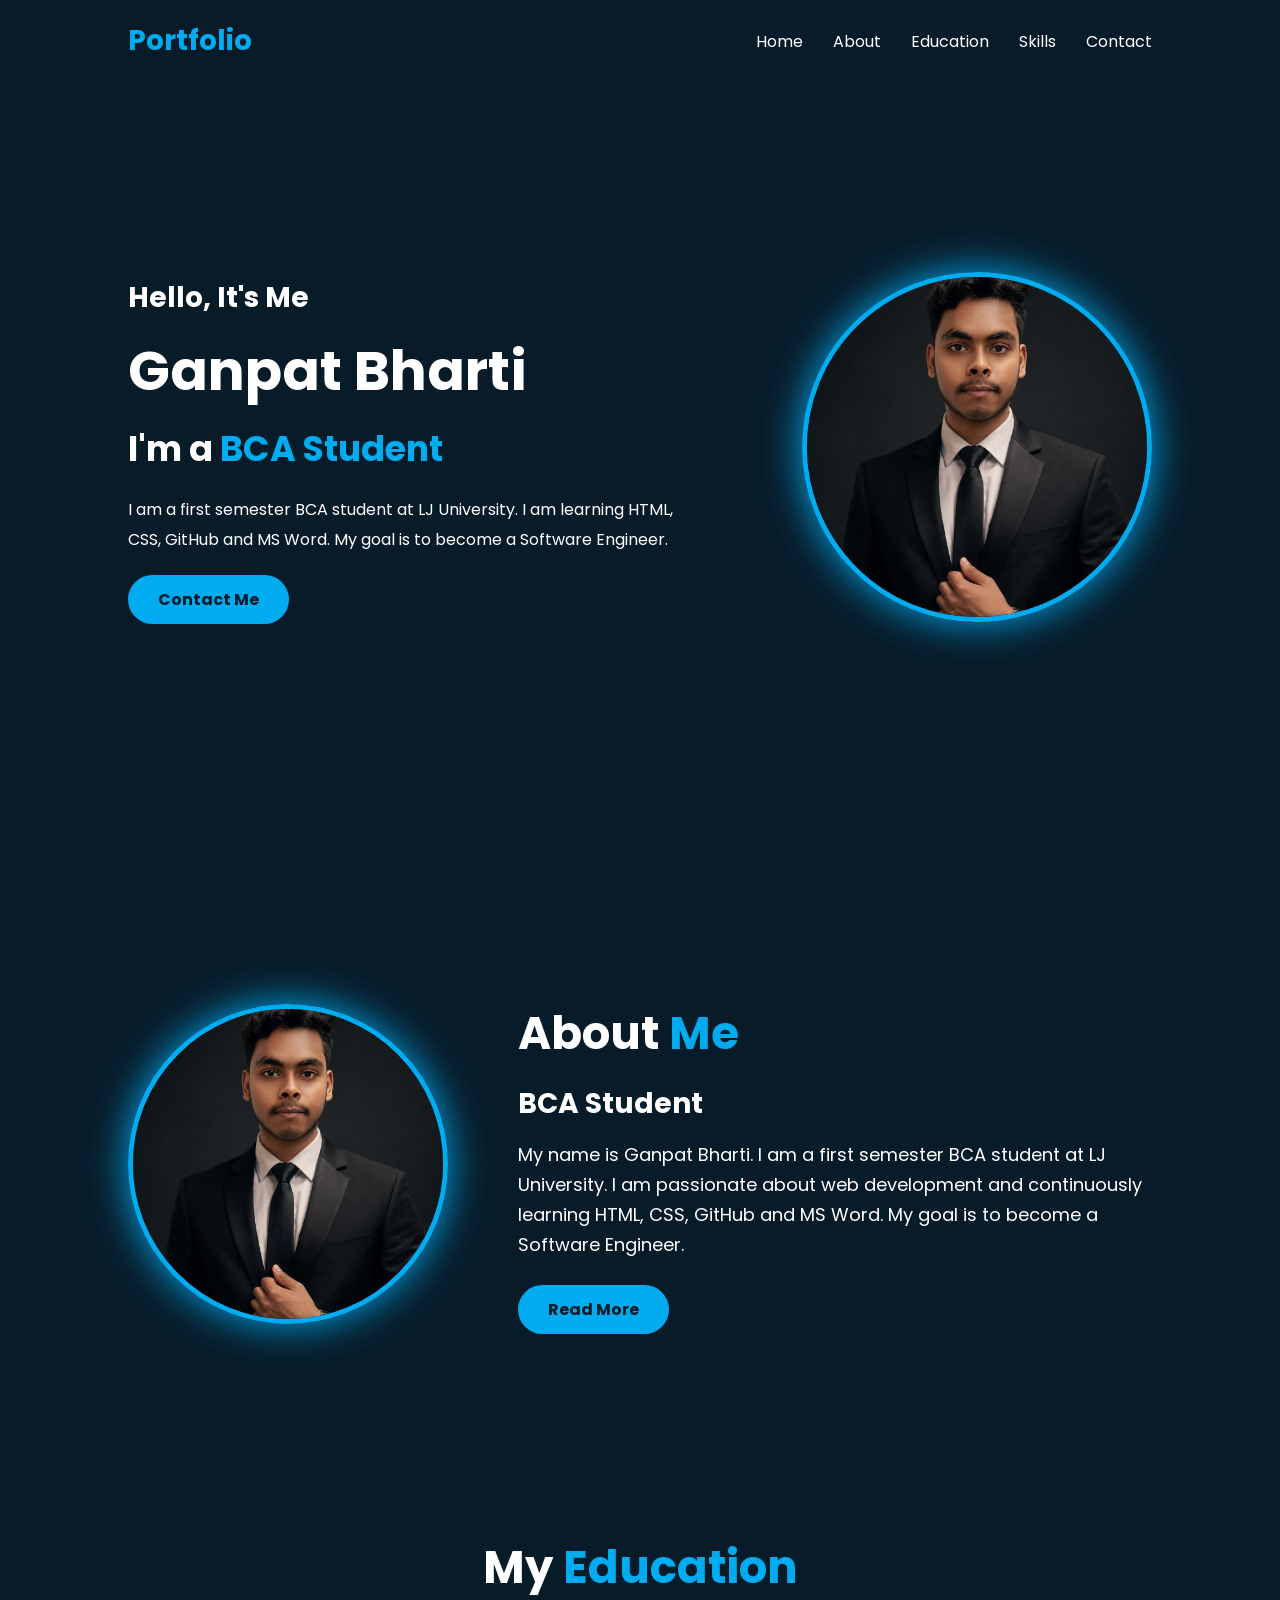
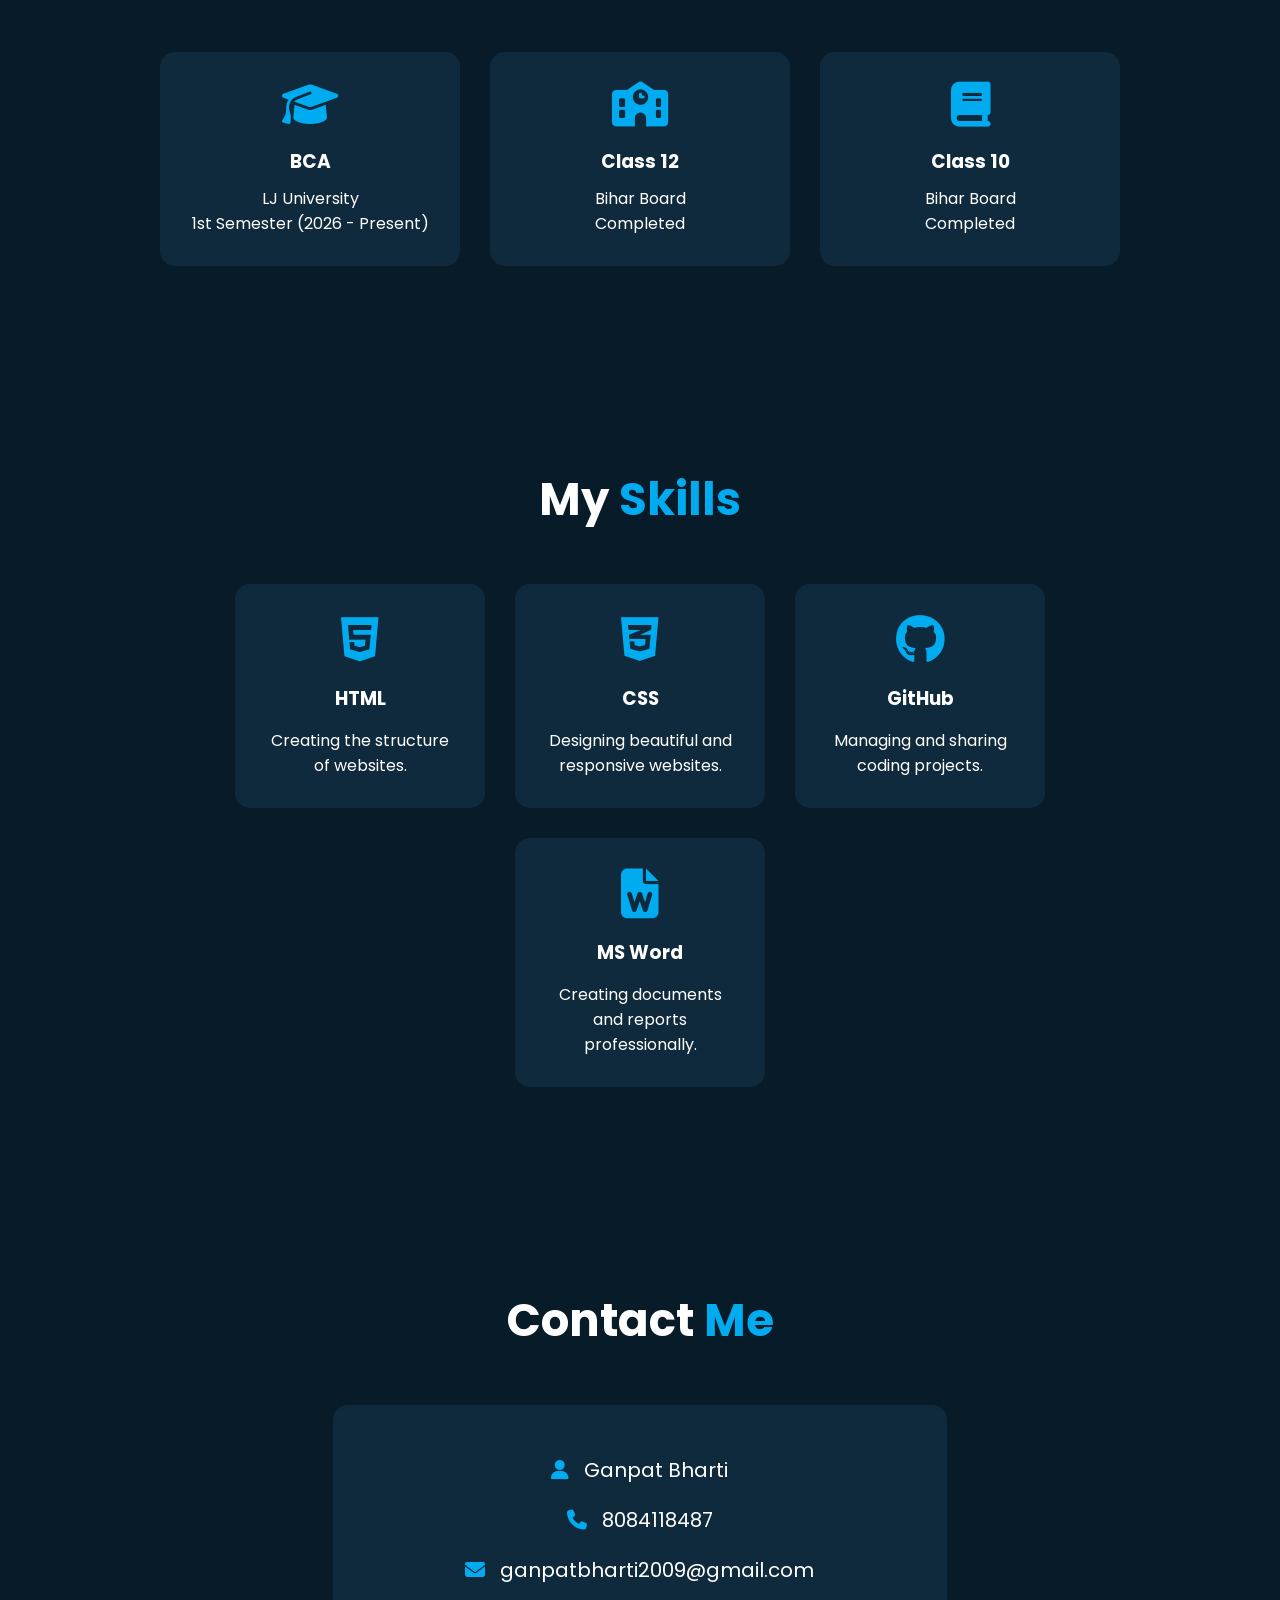
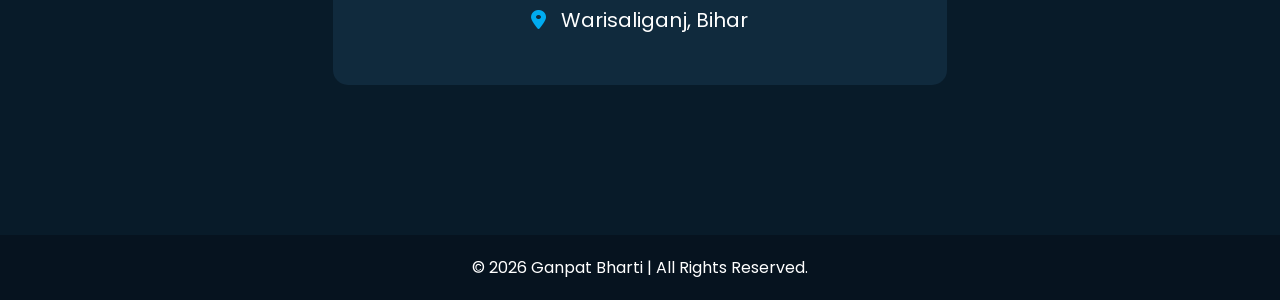
<file: PORTFOLIO WEBSITE/index.html>
<!DOCTYPE html>
<html lang="en">

<head>
    <meta charset="UTF-8">
    <meta name="viewport" content="width=device-width, initial-scale=1.0">
    <title>Ganpat Bharti | Student Portfolio</title>

    <link rel="stylesheet" href="style.css">

    <link rel="stylesheet"
        href="https://cdnjs.cloudflare.com/ajax/libs/font-awesome/6.6.0/css/all.min.css">
</head>

<body>

    <!-- Header -->

    <header>

        <nav class="navbar">

            <div class="logo">
                Portfolio
            </div>

            <ul class="nav-links">

                <li><a href="#home">Home</a></li>

                <li><a href="#about">About</a></li>

                <li><a href="#education">Education</a></li>

                <li><a href="#skills">Skills</a></li>

                <li><a href="#contact">Contact</a></li>

            </ul>

        </nav>

    </header>

    <!-- Home -->

    <section class="home" id="home">

        <div class="home-text">

            <h3>Hello, It's Me</h3>

            <h1>Ganpat Bharti</h1>

            <h2>I'm a <span>BCA Student</span></h2>

            <p>
                I am a first semester BCA student at LJ University.
                I am learning HTML, CSS, GitHub and MS Word.
                My goal is to become a Software Engineer.
            </p>

            <a href="#contact" class="btn">Contact Me</a>

        </div>

        <div class="home-image">

            <img src="images/profile.png" alt="Profile">

        </div>

    </section>
    <!-- About Section -->

<section class="about" id="about">

    <div class="about-img">
        <img src="images/profile.png" alt="Profile">
    </div>

    <div class="about-content">

        <h2>About <span>Me</span></h2>

        <h3>BCA Student</h3>

        <p>
            My name is Ganpat Bharti. I am a first semester BCA student
            at LJ University. I am passionate about web development and
            continuously learning HTML, CSS, GitHub and MS Word.
            My goal is to become a Software Engineer.
        </p>

        <a href="#" class="btn">Read More</a>

    </div>

</section>
        <!-- ===== Education Section ===== -->

<section class="education" id="education">

    <h2 class="heading">My <span>Education</span></h2>

    <div class="education-box">

        <div class="edu-card">
            <i class="fa-solid fa-graduation-cap"></i>
            <h3>BCA</h3>
            <p>LJ University</p>
            <p>1st Semester (2026 - Present)</p>
        </div>

        <div class="edu-card">
            <i class="fa-solid fa-school"></i>
            <h3>Class 12</h3>
            <p>Bihar Board</p>
            <p>Completed</p>
        </div>

        <div class="edu-card">
            <i class="fa-solid fa-book"></i>
            <h3>Class 10</h3>
            <p>Bihar Board</p>
            <p>Completed</p>
        </div>

    </div>

</section>
       <!-- ===== Skills Section ===== -->

<section class="skills" id="skills">

    <h2 class="heading">My <span>Skills</span></h2>

    <div class="skills-box">

        <div class="skill-card">
            <i class="fa-brands fa-html5"></i>
            <h3>HTML</h3>
            <p>Creating the structure of websites.</p>
        </div>

        <div class="skill-card">
            <i class="fa-brands fa-css3-alt"></i>
            <h3>CSS</h3>
            <p>Designing beautiful and responsive websites.</p>
        </div>

        <div class="skill-card">
            <i class="fa-brands fa-github"></i>
            <h3>GitHub</h3>
            <p>Managing and sharing coding projects.</p>
        </div>

        <div class="skill-card">
            <i class="fa-solid fa-file-word"></i>
            <h3>MS Word</h3>
            <p>Creating documents and reports professionally.</p>
        </div>

    </div>

</section>
       <!-- ===== Contact Section ===== -->

<section class="contact" id="contact">

    <h2 class="heading">Contact <span>Me</span></h2>

    <div class="contact-box">

        <p><i class="fa-solid fa-user"></i> Ganpat Bharti</p>

        <p><i class="fa-solid fa-phone"></i> 8084118487</p>

        <p><i class="fa-solid fa-envelope"></i> ganpatbharti2009@gmail.com</p>

        <p><i class="fa-solid fa-location-dot"></i> Warisaliganj, Bihar</p>

    </div>

</section>

<!-- ===== Footer ===== -->

<footer>

    <p>© 2026 Ganpat Bharti | All Rights Reserved.</p>

</footer>
</body>

</html>
</file>
<file: PORTFOLIO WEBSITE/style.css>
/* Google Font */

@import url('https://fonts.googleapis.com/css2?family=Poppins:wght@300;400;500;600;700&display=swap');

*{
    margin:0;
    padding:0;
    box-sizing:border-box;
    font-family:'Poppins',sans-serif;
}

body{
    background:#081b29;
    color:#fff;
}

/* Navbar */

.navbar{
    display:flex;
    justify-content:space-between;
    align-items:center;
    padding:20px 10%;
    background:#081b29;
    position:fixed;
    width:100%;
    top:0;
}

.logo{
    font-size:28px;
    font-weight:bold;
    color:#00abf0;
}

.nav-links{
    display:flex;
    list-style:none;
}

.nav-links li{
    margin-left:30px;
}

.nav-links a{
    text-decoration:none;
    color:white;
    transition:.3s;
}

.nav-links a:hover{
    color:#00abf0;
}

/* Home */

.home{
    min-height:100vh;
    display:flex;
    justify-content:space-between;
    align-items:center;
    padding:100px 10%;
}

.home-text{
    width:55%;
}

.home-text h3{
    font-size:28px;
}

.home-text h1{
    font-size:55px;
    margin:10px 0;
}

.home-text h2{
    font-size:35px;
}

.home-text span{
    color:#00abf0;
}

.home-text p{
    margin:20px 0;
    line-height:30px;
}

.btn{
    display:inline-block;
    padding:12px 30px;
    background:#00abf0;
    color:#081b29;
    text-decoration:none;
    border-radius:30px;
    font-weight:bold;
}

.btn:hover{
    background:white;
}

.home-image img{
    width:350px;
    height:350px;
    border-radius:50%;
    object-fit:cover;
    border:5px solid #00abf0;
    box-shadow:0 0 40px #00abf0;
}
/* About Section */

.about{
    display:flex;
    justify-content:space-between;
    align-items:center;
    padding:100px 10%;
    gap:70px;
}

.about-img img{
    width:320px;
    height:320px;
    border-radius:50%;
    border:5px solid #00abf0;
    box-shadow:0 0 40px #00abf0;
    object-fit:cover;
}

.about-content h2{
    font-size:45px;
}

.about-content h2 span{
    color:#00abf0;
}

.about-content h3{
    font-size:28px;
    margin:15px 0;
}

.about-content p{
    font-size:18px;
    line-height:30px;
    margin-bottom:25px;
}
/* ===== Education ===== */

.education{
    padding:100px 10%;
    text-align:center;
}

.heading{
    font-size:45px;
    margin-bottom:50px;
}

.heading span{
    color:#00abf0;
}

.education-box{
    display:flex;
    justify-content:center;
    gap:30px;
    flex-wrap:wrap;
}

.edu-card{
    background:#102a3d;
    width:300px;
    padding:30px;
    border-radius:15px;
    transition:0.4s;
}

.edu-card i{
    font-size:45px;
    color:#00abf0;
    margin-bottom:20px;
}

.edu-card h3{
    margin-bottom:10px;
}

.edu-card:hover{
    transform:translateY(-10px);
    box-shadow:0 0 20px #00abf0;
}
/* ===== Skills ===== */

.skills{
    padding:100px 10%;
    text-align:center;
}

.skills-box{
    display:flex;
    justify-content:center;
    flex-wrap:wrap;
    gap:30px;
}

.skill-card{
    width:250px;
    background:#102a3d;
    padding:30px;
    border-radius:15px;
    transition:.4s;
}

.skill-card i{
    font-size:50px;
    color:#00abf0;
    margin-bottom:20px;
}

.skill-card h3{
    margin-bottom:15px;
}

.skill-card:hover{
    transform:translateY(-10px);
    box-shadow:0 0 20px #00abf0;
}
/* ===== Contact ===== */

.contact{
    padding:100px 10%;
    text-align:center;
}

.contact-box{
    width:60%;
    margin:auto;
    background:#102a3d;
    padding:30px;
    border-radius:15px;
}

.contact-box p{
    margin:20px 0;
    font-size:20px;
}

.contact-box i{
    color:#00abf0;
    margin-right:10px;
}

/* Footer */

footer{
    background:#06131f;
    padding:20px;
    text-align:center;
    margin-top:50px;
}
</file>
